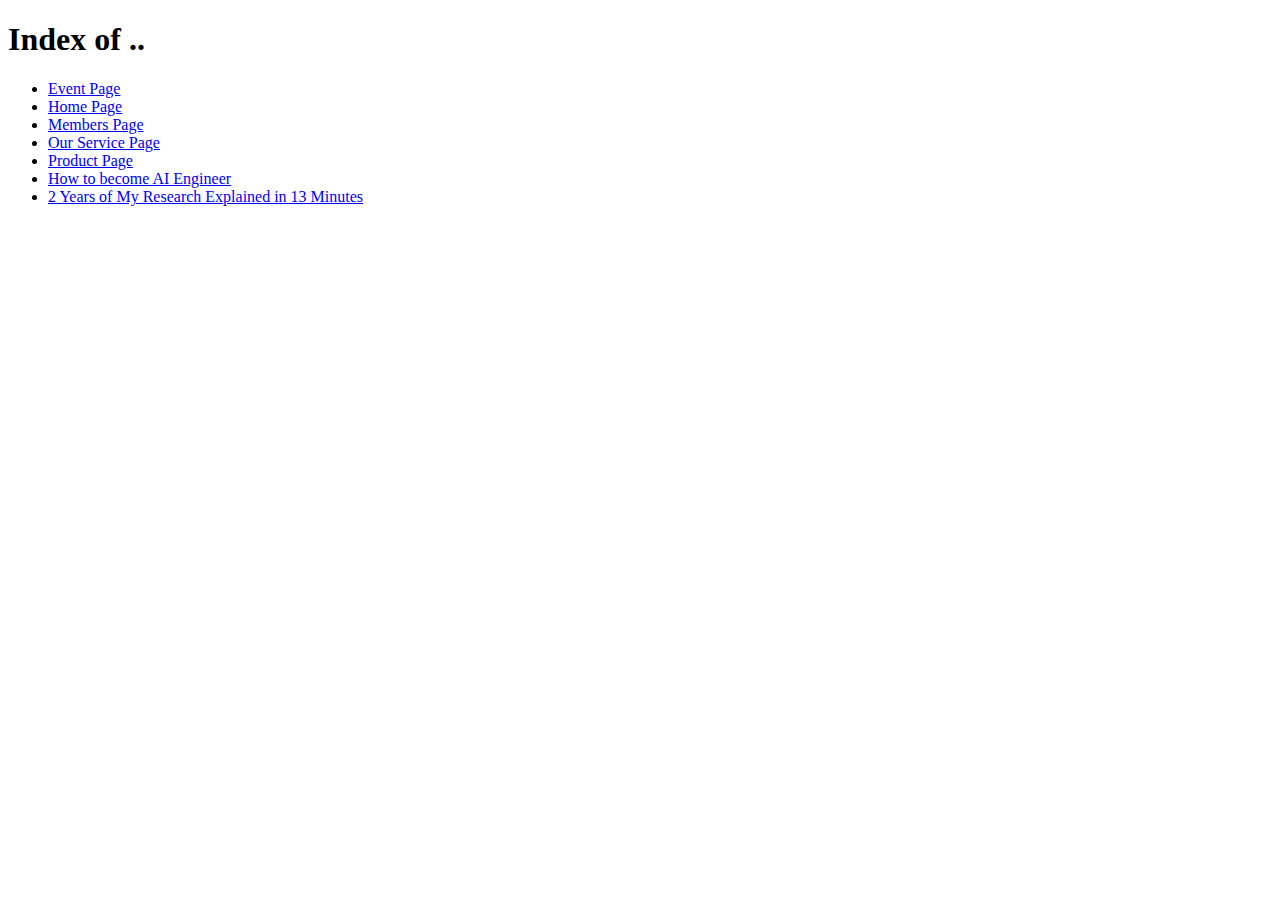
<file: index.html>
<!DOCTYPE html>
<html lang="en">
<head>
    <meta charset="UTF-8">
    <meta name="viewport" content="width=device-width, initial-scale=1.0">
    <title>Index of</title>
    <link rel="icon" type="image/x-icon" href="./static/images/hello_everynyan.jpg">
    <!-- <style>
        body {
            font-family: Arial, sans-serif;
            margin: 0;
            padding: 20px;
            background-color: #f0f0f0;
        }
        .container {
            max-width: 800px;
            margin: 0 auto;
            background-color: #fff;
            padding: 20px;
            box-shadow: 0 0 10px rgba(0, 0, 0, 0.1);
        }
        h1 {
            text-align: center;
            color: #333;
        }
        ul {
            list-style: none;
            padding: 0;
        }
        li {
            margin: 10px 0;
        }
        a {
            text-decoration: none;
            color: #007BFF;
        }
        a:hover {
            text-decoration: underline;
        }
    </style> -->
</head>
<body>
    <div class="container">
        <h1>Index of ..</h1>
        <ul>
            <li><a href="./templates/event.html">Event Page</a></li>
            <li><a href="./templates/index.html">Home Page</a></li>
            <li><a href="./templates/members.html">Members Page</a></li>
            <li><a href="./templates/ourService.html">Our Service Page</a></li>
            <li><a href="./templates/product.html">Product Page</a></li>
            <li><a href="https://data-flair.training/blogs/how-to-become-ai-engineer/">How to become AI Engineer</a></li>
            <li><a href="https://www.youtube.com/watch?v=s8RqGlU5HEs">2 Years of My Research Explained in 13 Minutes</a></li>
        </ul>
    </div>
</body>
</html>
</file>
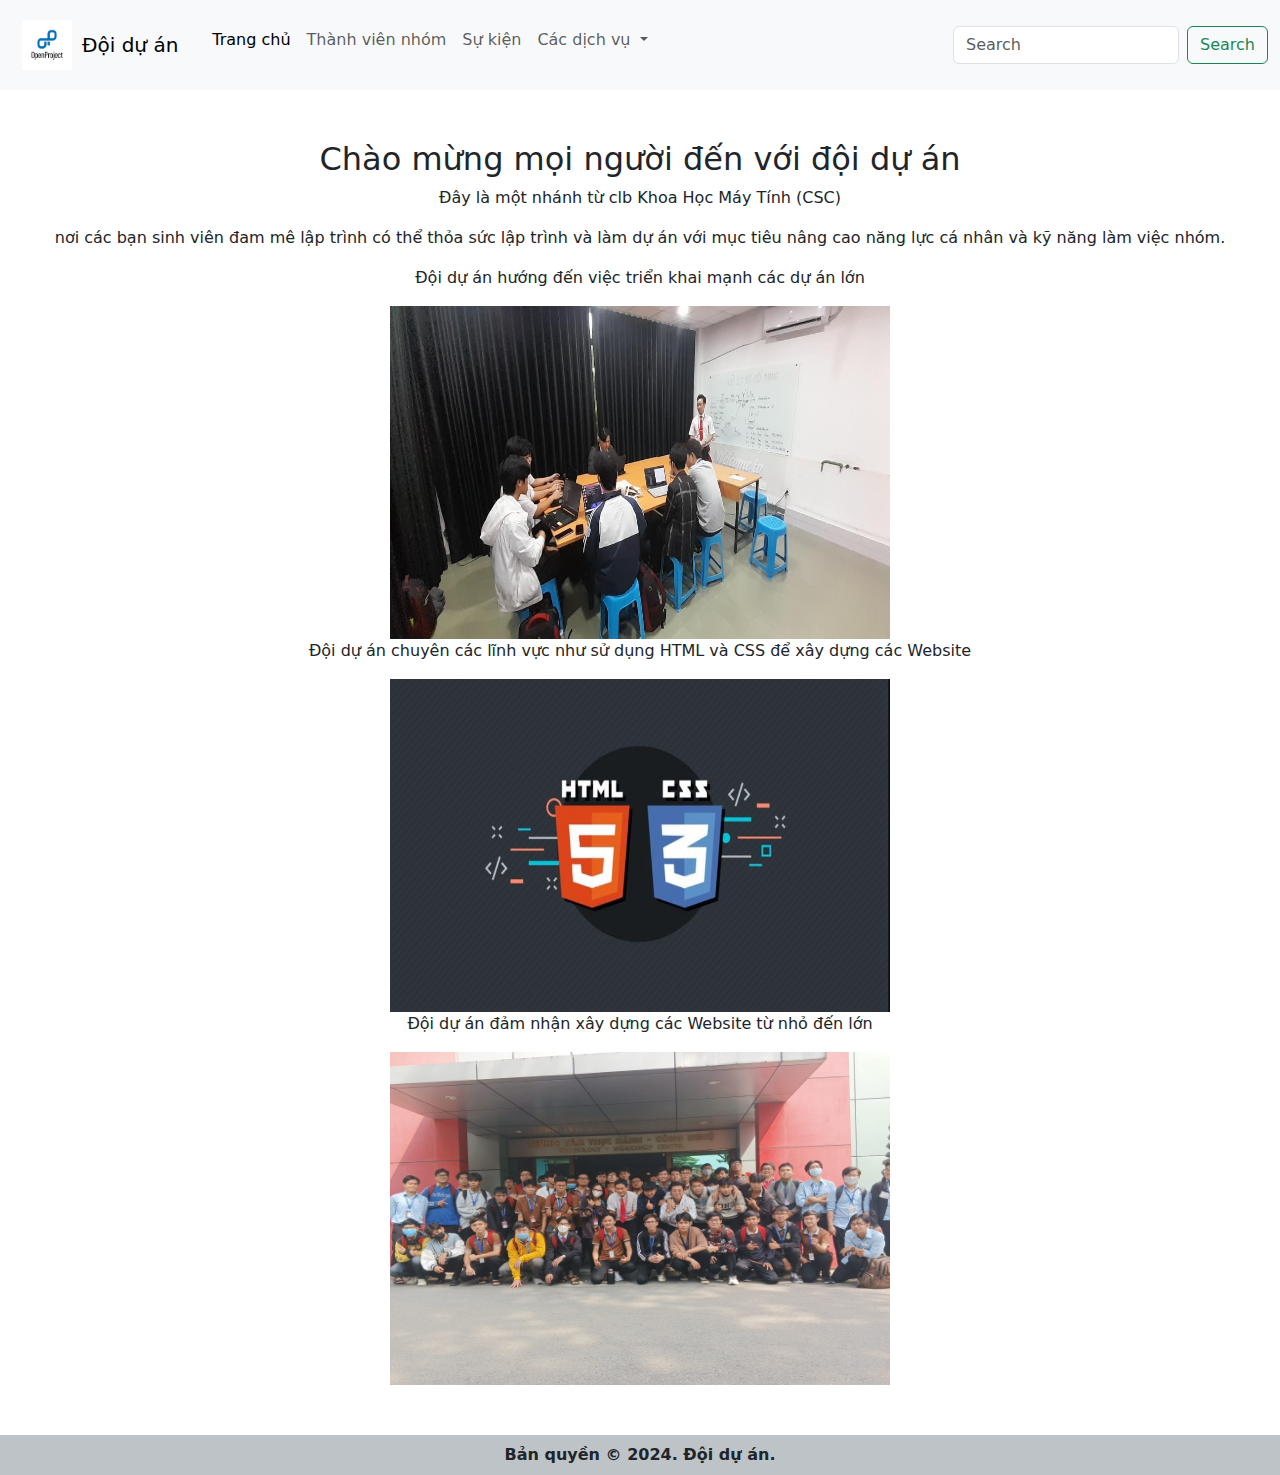
<file: templates/index.html>
<!DOCTYPE html>
<html lang="en">

<head>
    <meta charset="UTF-8">
    <meta name="viewport" content="width=device-width, initial-scale=1.0">
    <link href="https://cdn.jsdelivr.net/npm/bootstrap@5.3.3/dist/css/bootstrap.min.css" rel="stylesheet"
        integrity="sha384-QWTKZyjpPEjISv5WaRU9OFeRpok6YctnYmDr5pNlyT2bRjXh0JMhjY6hW+ALEwIH" crossorigin="anonymous">
    <script src="https://cdn.jsdelivr.net/npm/bootstrap@5.3.3/dist/js/bootstrap.bundle.min.js"
        integrity="sha384-YvpcrYf0tY3lHB60NNkmXc5s9fDVZLESaAA55NDzOxhy9GkcIdslK1eN7N6jIeHz"
        crossorigin="anonymous"></script>
    
    <link rel="stylesheet" href="../static/styles/header.css"/>
    <link rel="stylesheet" href="../static/styles/footer.css"/>
    <link rel="stylesheet" href="../static/styles/index.css"/>
    <title>Đội dự án</title>
</head>

<body>
    <script src="../header.js"></script>

    <div class="content" >
        <h2>Chào mừng mọi người đến với đội dự án</h2>
        <p>Đây là một nhánh từ clb Khoa Học Máy Tính (CSC)</p>
        <p>nơi các bạn sinh viên đam mê lập trình có thể thỏa sức lập trình và làm dự án với mục tiêu nâng cao năng lực cá nhân và kỹ năng làm việc nhóm.</p>
            
        <p>Đội dự án hướng đến việc triển khai mạnh các dự án lớn</p>
                
            
        <img src="../static/images/Dự án.png/434719890_122159215634073648_1756747952112951372_n.jpg" alt="html-va-css" width="500" height="333">

            
        <p>Đội dự án chuyên các lĩnh vực như sử dụng HTML và CSS để xây dựng các Website</p>
                
            
        <img src="../static/images/Dự án.png/html-va-css.jpg" alt="Trulli" width="500" height="333">

            
        <p>Đội dự án đảm nhận xây dựng các Website từ nhỏ đến lớn</p>

        
        <img src="../static/images/Dự án.png/405551324_122127934322073648_4986533078807121125_n.jpg" alt="Trulli" width="500" height="333">
    </div>

    <script src="../footer.js"></script>
</body>

</html>
</file>
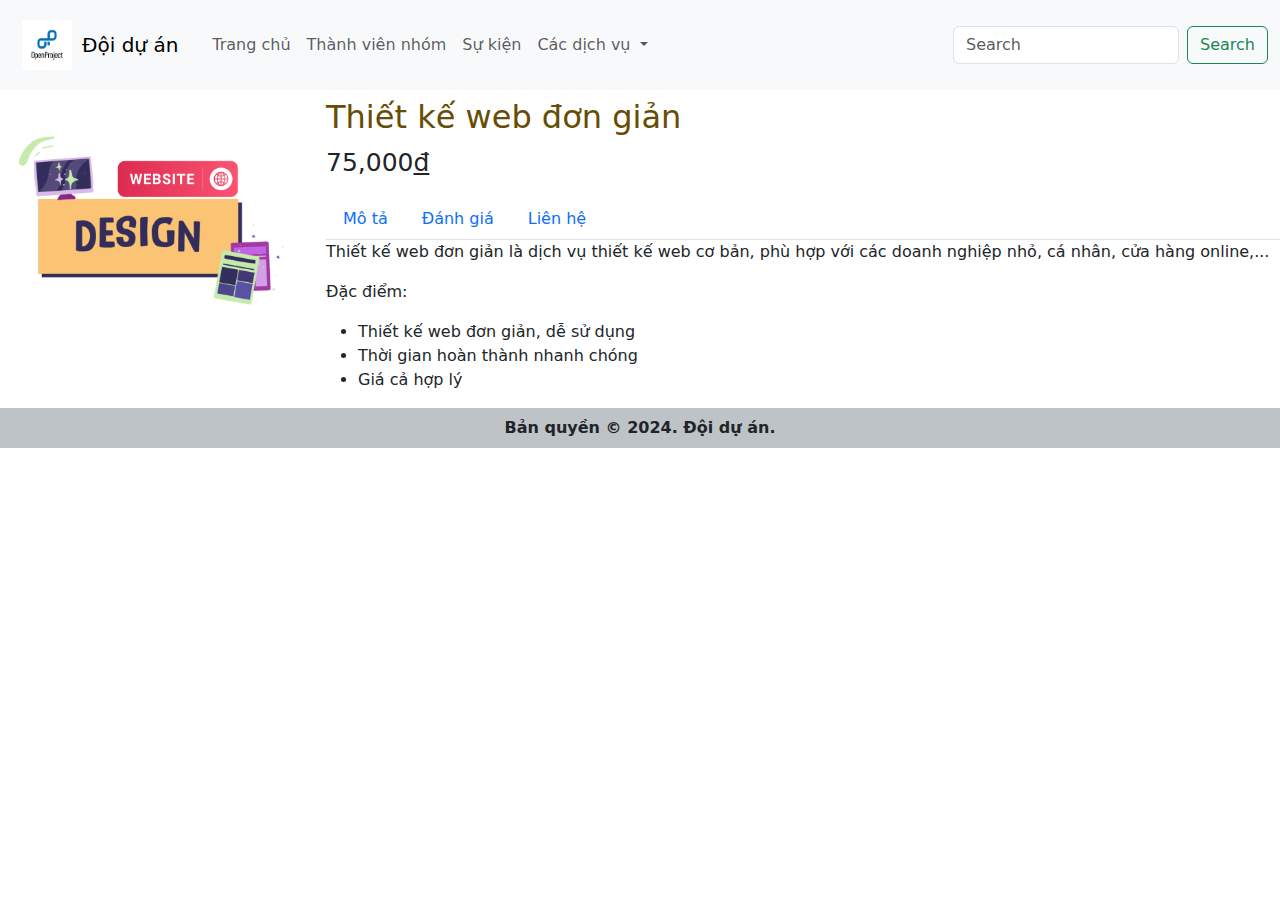
<file: templates/crweb.html>
<!DOCTYPE html>
<html lang="en">

<head>
    <meta name="viewport" content="width=device-width, initial-scale=1">
    <meta charset="utf-8">
    <title>Thiết kế web đơn giản</title>
    <!-- link css -->
    <link rel="stylesheet" type="text/css" href="../static/styles/ourService.css">
    <!-- Bootstrap CSS link getboottrap.com -->
    <link href="https://cdn.jsdelivr.net/npm/bootstrap@5.3.3/dist/css/bootstrap.min.css" rel="stylesheet"
        integrity="sha384-QWTKZyjpPEjISv5WaRU9OFeRpok6YctnYmDr5pNlyT2bRjXh0JMhjY6hW+ALEwIH" crossorigin="anonymous">

    <link rel="stylesheet" href="../static/styles/header.css">
    <link rel="stylesheet" href="../static/styles/footer.css"/>
</head>

<body>
    <script src="../header.js"></script>
    <div class="row mt-2">
        <!-- thanh bên trái -->
        <div class="col-lg-3">
            <img src="../static/images/crweb.png" alt="crweb" width="300px">
        </div>
        <!-- thanh bên phải -->
        <div class="col-lg-9">
            <h2 class="text-warning-emphasis">Thiết kế web đơn giản</h2>
            <p class="rgb-text" style="font-size: 25px;">75,000<u>đ</u></p><!--text-danger: màu đỏ-->
            <!-- thanh tab -->
            <div>
                <ul class="menu nav nav-tabs" id="myTab" role="tablist">
                    <!-- thanh tab 1 -->
                    <li class="nav-item" role="presentation">
                        <button class="nav-link active" id="home-tab" data-bs-toggle="tab"
                            data-bs-target="#home-tab-pane" type="button" role="tab" aria-controls="home-tab-pane"
                            aria-selected="true">Mô tả</button>
                    </li>
                    <!-- thanh tab 2 -->
                    <li class="nav-item" role="presentation">
                        <button class="nav-link" id="profile-tab" data-bs-toggle="tab"
                            data-bs-target="#profile-tab-pane" type="button" role="tab" aria-controls="profile-tab-pane"
                            aria-selected="false">Đánh giá</button>
                    </li>
                    <!-- thanh tab 3 -->
                    <li class="nav-item" role="presentation">
                        <button class="nav-link" id="contact-tab" data-bs-toggle="tab"
                            data-bs-target="#contact-tab-pane" type="button" role="tab" aria-controls="contact-tab-pane"
                            aria-selected="false">Liên hệ</button>
                    </li>
                </ul>
                <!-- nội dung tab 1 -->
                <div class="tab-content" id="myTabContent">
                    <div class="tab-pane fade show active" id="home-tab-pane" role="tabpanel" aria-labelledby="home-tab"
                        tabindex="0">
                        <p>Thiết kế web đơn giản là dịch vụ thiết kế web cơ bản, phù hợp với các doanh nghiệp nhỏ, cá
                            nhân, cửa hàng online,...</p>
                        <p>Đặc điểm:</p>
                        <ul>
                            <li>Thiết kế web đơn giản, dễ sử dụng</li>
                            <li>Thời gian hoàn thành nhanh chóng</li>
                            <li>Giá cả hợp lý</li>
                        </ul>
                    </div>
                    <!-- nội dung tab 2 -->
                    <div class="tab-pane fade" id="profile-tab-pane" role="tabpanel" aria-labelledby="profile-tab"
                        tabindex="0">
                        <p>Đánh giá của khách hàng:</p>
                        <ul>
                            <li>Chất lượng dịch vụ tốt</li>
                            <li>Thời gian hoàn thành nhanh chóng</li>
                            <li>Giá cả hợp lý</li>
                        </ul>
                    </div>
                    <!-- nội dung tab 3 -->
                    <div class="tab-pane fade" id="contact-tab-pane" role="tabpanel" aria-labelledby="contact-tab"
                        tabindex="0">
                        đây là nội dung liên hệ
                    </div>
                </div>
            </div>
        </div>
    </div>
    <script src="../footer.js"></script>
    <!-- Bootstrap JS link getbootstrap.com -->
    <script src="https://cdn.jsdelivr.net/npm/bootstrap@5.3.3/dist/js/bootstrap.bundle.min.js"
        integrity="sha384-YvpcrYf0tY3lHB60NNkmXc5s9fDVZLESaAA55NDzOxhy9GkcIdslK1eN7N6jIeHz"
        crossorigin="anonymous"></script>
</body>

</html>
</file>
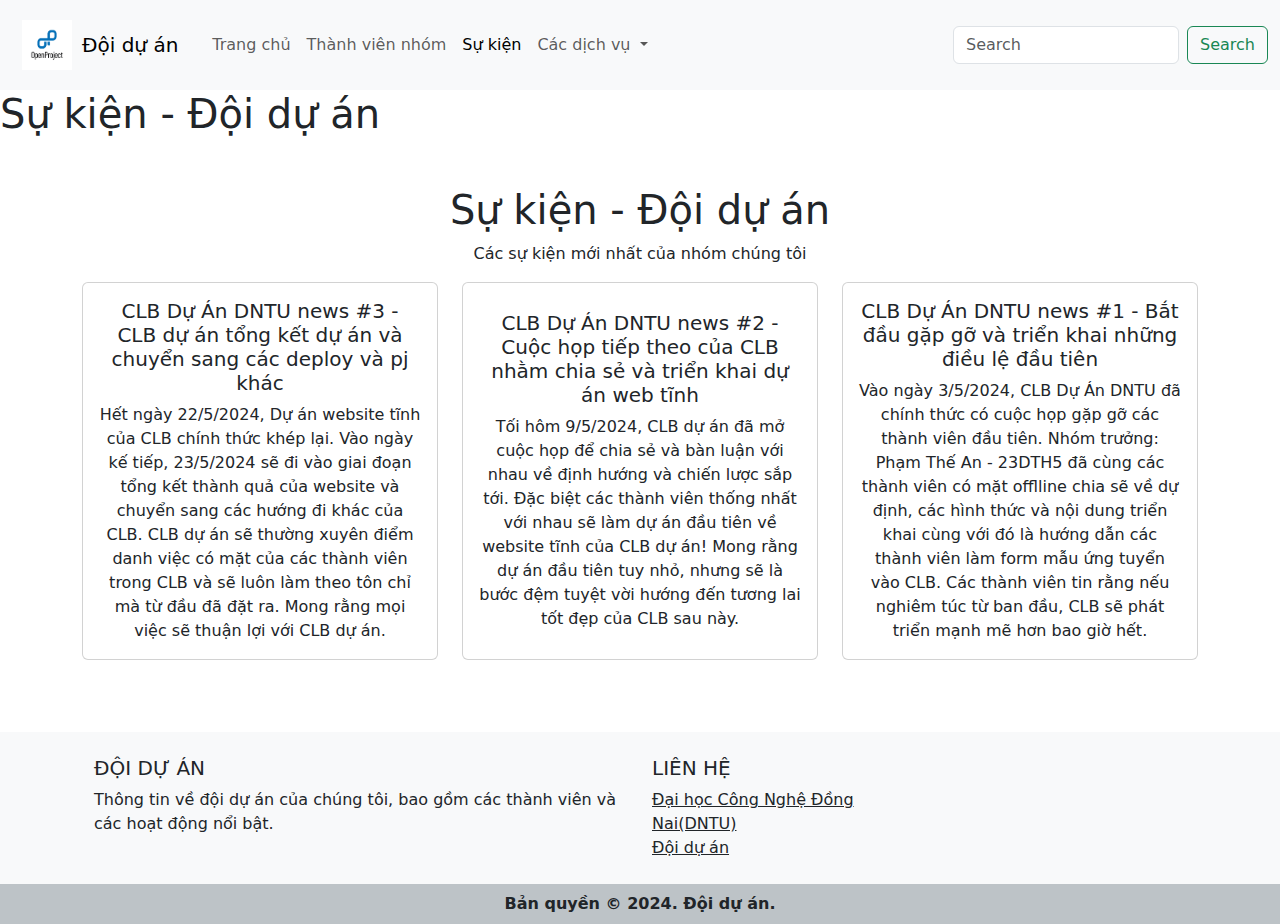
<file: templates/event.html>
<!DOCTYPE html>
<html lang="en">

<head>
    <meta charset="UTF-8">
    <meta name="viewport" content="width=device-width, initial-scale=1.0">
    
    <link href="https://cdn.jsdelivr.net/npm/bootstrap@5.3.3/dist/css/bootstrap.min.css" rel="stylesheet">
    <script src="https://cdn.jsdelivr.net/npm/bootstrap@5.3.3/dist/js/bootstrap.bundle.min.js"
        integrity="sha384-YvpcrYf0tY3lHB60NNkmXc5s9fDVZLESaAA55NDzOxhy9GkcIdslK1eN7N6jIeHz"
        crossorigin="anonymous"></script>

    <link rel="stylesheet" href="../static/styles/header.css">
    <link rel="stylesheet" href="../static/styles/footer.css"/>

    <title>Sự kiện - Đội dự án</title>
    
</head>

<body>

    <script src="../header.js"></script>

    <div>
        <h1>Sự kiện - Đội dự án</h1>
        

    <!-- Main Content -->
    <div class="container my-5">
        <h1 class="text-center">Sự kiện - Đội dự án</h1>
        <p class="text-center">Các sự kiện mới nhất của nhóm chúng tôi</p>
        
        <!-- Event Section -->
        <section id="events">
            <div class="row">
                <div class="col-md-4 mb-4">
                    <div class="card h-100 text-center">
                        <div class="card-body d-flex flex-column justify-content-center">
                            <h5 class="card-title">CLB Dự Án DNTU news #3 - CLB dự án tổng kết dự án và chuyển sang các deploy và pj khác</h5>
                            <p class="card-text">Hết ngày 22/5/2024, Dự án website tĩnh của CLB chính thức khép lại. Vào ngày kế tiếp, 23/5/2024 sẽ đi vào giai đoạn tổng kết thành quả của website và chuyển sang các hướng đi khác của CLB. CLB dự án sẽ thường xuyên điểm danh việc có mặt của các thành viên trong CLB và sẽ luôn làm theo tôn chỉ mà từ đầu đã đặt ra. Mong rằng mọi việc sẽ thuận lợi với CLB dự án.</p>
                        </div>
                    </div>
                </div>
                <div class="col-md-4 mb-4">
                    <div class="card h-100 text-center">
                        <div class="card-body d-flex flex-column justify-content-center">
                            <h5 class="card-title">CLB Dự Án DNTU news #2 - Cuộc họp tiếp theo của CLB nhằm chia sẻ và triển khai dự án web tĩnh</h5>
                            <p class="card-text">Tối hôm 9/5/2024, CLB dự án đã mở cuộc họp để chia sẻ và bàn luận với nhau về định hướng và chiến lược sắp tới. Đặc biệt các thành viên thống nhất với nhau sẽ làm dự án đầu tiên về website tĩnh của CLB dự án! Mong rằng dự án đầu tiên tuy nhỏ, nhưng sẽ là bước đệm tuyệt vời hướng đến tương lai tốt đẹp của CLB sau này.</p>
                        </div>
                    </div>
                </div>
                <div class="col-md-4 mb-4">
                    <div class="card h-100 text-center">
                        <div class="card-body d-flex flex-column justify-content-center">
                            <h5 class="card-title">CLB Dự Án DNTU news #1 - Bắt đầu gặp gỡ và triển khai những điều lệ đầu tiên </h5>
                            <p class="card-text">Vào ngày 3/5/2024, CLB Dự Án DNTU đã chính thức có cuộc họp gặp gỡ các thành viên đầu tiên.
Nhóm trưởng: Phạm Thế An - 23DTH5 đã cùng các thành viên có mặt offlline chia sẽ về dự định, các hình thức và nội dung triển khai cùng với đó là hướng dẫn các thành viên làm form mẫu ứng tuyển vào CLB. Các thành viên tin rằng nếu nghiêm túc từ ban đầu, CLB sẽ phát triển mạnh mẽ hơn bao giờ hết.</p>
                        </div>
                    </div>
                </div>
            </div>
        </section>

    </div>

    <!-- Footer -->
    <footer class="bg-light text-center text-lg-start">
        <div class="container p-4">
            <div class="row">
                <div class="col-lg-6 col-md-12 mb-4 mb-md-0">
                    <h5 class="text-uppercase">Đội dự án</h5>
                    <p>
                        Thông tin về đội dự án của chúng tôi, bao gồm các thành viên và các hoạt động nổi bật.
                    </p>
                </div>

                <div class="col-lg-3 col-md-6 mb-4 mb-md-0">
                    <h5 class="text-uppercase">Liên hệ</h5>
                    <ul class="list-unstyled mb-0">
                        <li>
                            <a href="https://dntu.edu.vn/" class="text-dark">Đại học Công Nghệ Đồng Nai(DNTU)</a>
                        </li>
 			<li>
                            <a href="#!" class="text-dark">Đội dự án</a>
                        </li>
                    </ul>
                </div>
            </div>
        </div>

                </div>
    </footer>

    <script src="../header.js"></script>
    <script src="../footer.js"></script>
</body>

</html>
  
</body>

</html>
</file>
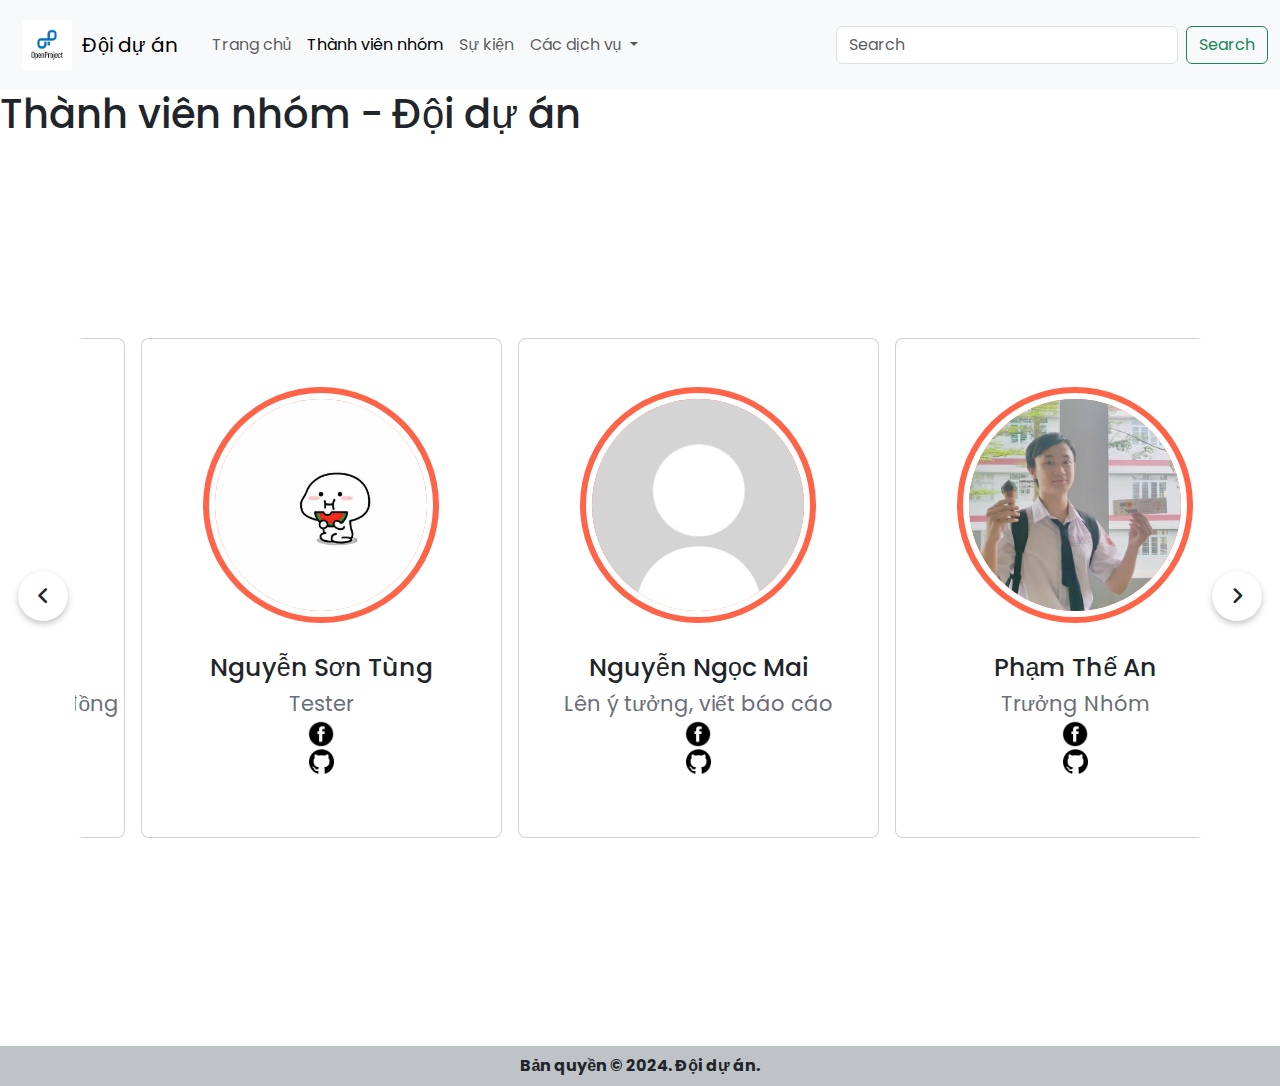
<file: templates/members.html>
<!DOCTYPE html>
<html lang="en">

<head>
    <meta charset="UTF-8">
    <meta name="viewport" content="width=device-width, initial-scale=1.0">
    
    <link href="https://cdn.jsdelivr.net/npm/bootstrap@5.3.3/dist/css/bootstrap.min.css" rel="stylesheet">
    <script src="https://cdn.jsdelivr.net/npm/bootstrap@5.3.3/dist/js/bootstrap.bundle.min.js"
        integrity="sha384-YvpcrYf0tY3lHB60NNkmXc5s9fDVZLESaAA55NDzOxhy9GkcIdslK1eN7N6jIeHz"
        crossorigin="anonymous"></script>

    <link rel="stylesheet" href="../static/styles/header.css">
    <link rel="stylesheet" href="../static/styles/footer.css"/>
    <link rel="stylesheet" href="https://cdnjs.cloudflare.com/ajax/libs/font-awesome/6.3.0/css/all.min.css">
    <link rel="stylesheet" href="../static/styles/members.css">
    <script src="../members.js" defer></script>

    <title>Thành viên nhóm - Đội dự án</title>
    
</head>

<body>
    <script src="../header.js"></script>

    <h1>Thành viên nhóm - Đội dự án</h1>

    <!-- Bổ sung các nội dung khác của trang thành viên nhóm -->
    <div class="wrapper">
        <i id="left" class="fa-solid fa-angle-left"></i>
        <ul class="carousel">
            <li class="card">
                <div class="img"><img src="../static/images/members/1.jpg" alt="img" draggable="false"></div>
                <h2>Phạm Thế An</h2>
                <span>Trưởng Nhóm</span>
                <div class="logo1"><a href="https://www.facebook.com/profile.php?id=100080067794677" target="_blank"><img src="../static/images/members/lg1.png" alt="img"></a></div>
                <div class="logo2"><a href="https://github.com/ptyants" target="_blank"><img src="../static/images/members/lg2.png" alt="img"></a></div>
            </li>
            <li class="card">
                <div class="img"><img src="../static/images/members/2.jpg" alt="img" draggable="false"></div>
                <h2>Đinh Như Khải</h2>
                <span>BackEnd</span>
                <div class="logo1"><a href="https://www.facebook.com/khai.dinh.35110/" target="_blank"><img src="../static/images/members/lg1.png" alt="img"></a></div>
                <div class="logo2"><a href="https://github.com/khaicoderproject" target="_blank"><img src="../static/images/members/lg2.png" alt="img"></a></div>
            </li>
            <li class="card">
                <div class="img"><img src="../static/images/members/3.jpg" alt="img" draggable="false"></div>
                <h2>Lê Tiến Dũng</h2>
                <span>FrontEnd, BackEnd</span>
                <div class="logo1"><a href="https://www.facebook.com/" target="_blank"><img src="../static/images/members/lg1.png" alt="img"></a></div>
                <div class="logo2"><a href="https://github.com/Yuryii" target="_blank"><img src="../static/images/members/lg2.png" alt="img"></a></div>
            </li>
            <li class="card">
                <div class="img"><img src="../static/images/members/4.jpg" alt="img" draggable="false"></div>
                <h2>Trần Thanh Tuấn</h2>
                <span>BackEnd</span>
                <div class="logo1"><a href="https://www.facebook.com/profile.php?id=100068968882638" target="_blank"><img src="../static/images/members/lg1.png" alt="img"></a></div>
                <div class="logo2"><a href="https://github.com/Tanu0811" target="_blank"><img src="../static/images/members/lg2.png" alt="img"></a></div>
            </li>
            <li class="card">
                <div class="img"><img src="../static/images/members/5.jpg" alt="img" draggable="false"></div>
                <h2>Hoàng Minh Tuấn Anh</h2>
                <span>Lên ý tưởng, viết báo cáo</span>
                <div class="logo1"><a href="https://www.facebook.com/profile.php?id=100049782608679" target="_blank"><img src="../static/images/members/lg1.png" alt="img"></a></div>
                <div class="logo2"><a href="https://github.com/Tuananh165-art" target="_blank"><img src="../static/images/members/lg2.png" alt="img"></a></div>
            </li>
            <li class="card">
                <div class="img"><img src="../static/images/members/6.1.jpg" alt="img" draggable="false"></div>
                <h2>Hoàng Quốc Kỳ</h2>
                <span>IOT, Hardware engineer </span>
                <div class="logo1"><a href="https://www.facebook.com/quocky.hoang.750" target="_blank"><img src="../static/images/members/lg1.png" alt="img"></a></div>
                <div class="logo2"><a href="https://github.com/QuoocsDva" target="_blank"><img src="../static/images/members/lg2.png" alt="img"></a></div>
            </li>
            <li class="card">
                <div class="img"><img src="../static/images/members/7.jpg" alt="img" draggable="false"></div>
                <h2>Quách Khoa Đức</h2>
                <span>Đối ngoại & phát triển cộng đồng</span>
                <div class="logo1"><a href="https://www.facebook.com/danielwith272?mibextid=ZbWKwL/" target="_blank"><img src="../static/images/members/lg1.png" alt="img"></a></div>
                <div class="logo2"><a href="https://github.com/lovemvaf" target="_blank"><img src="../static/images/members/lg2.png" alt="img"></a></div>
            </li>
            <li class="card">
                <div class="img"><img src="../static/images/members/8.jpg" alt="img" draggable="false"></div>
                <h2>Nguyễn Sơn Tùng</h2>
                <span>Tester</span>
                <div class="logo1"><a href="https://www.facebook.com/profile.php?id=100034673048256" target="_blank"><img src="../static/images/members/lg1.png" alt="img"></a></div>
                <div class="logo2"><a href="https://github.com/sontung004" target="_blank"><img src="../static/images/members/lg2.png" alt="img"></a></div>
            </li>
            <li class="card">
                <div class="img"><img src="../static/images/members/9.png" alt="img" draggable="false"></div>
                <h2>Nguyễn Ngọc Mai</h2>
                <span>Lên ý tưởng, viết báo cáo</span>
                <div class="logo1"><a href="https://www.facebook.com/nngmaicuti" target="_blank"><img src="../static/images/members/lg1.png" alt="img"></a></div>
                <div class="logo2"><a href="https://github.com/nmaicuti" target="_blank"><img src="../static/images/members/lg2.png" alt="img"></a></div>
            </li>
        </ul>
        <i id="right" class="fa-solid fa-angle-right"></i>
    </div>

    <script src="../footer.js"></script>
    
</body>

</html>
</file>
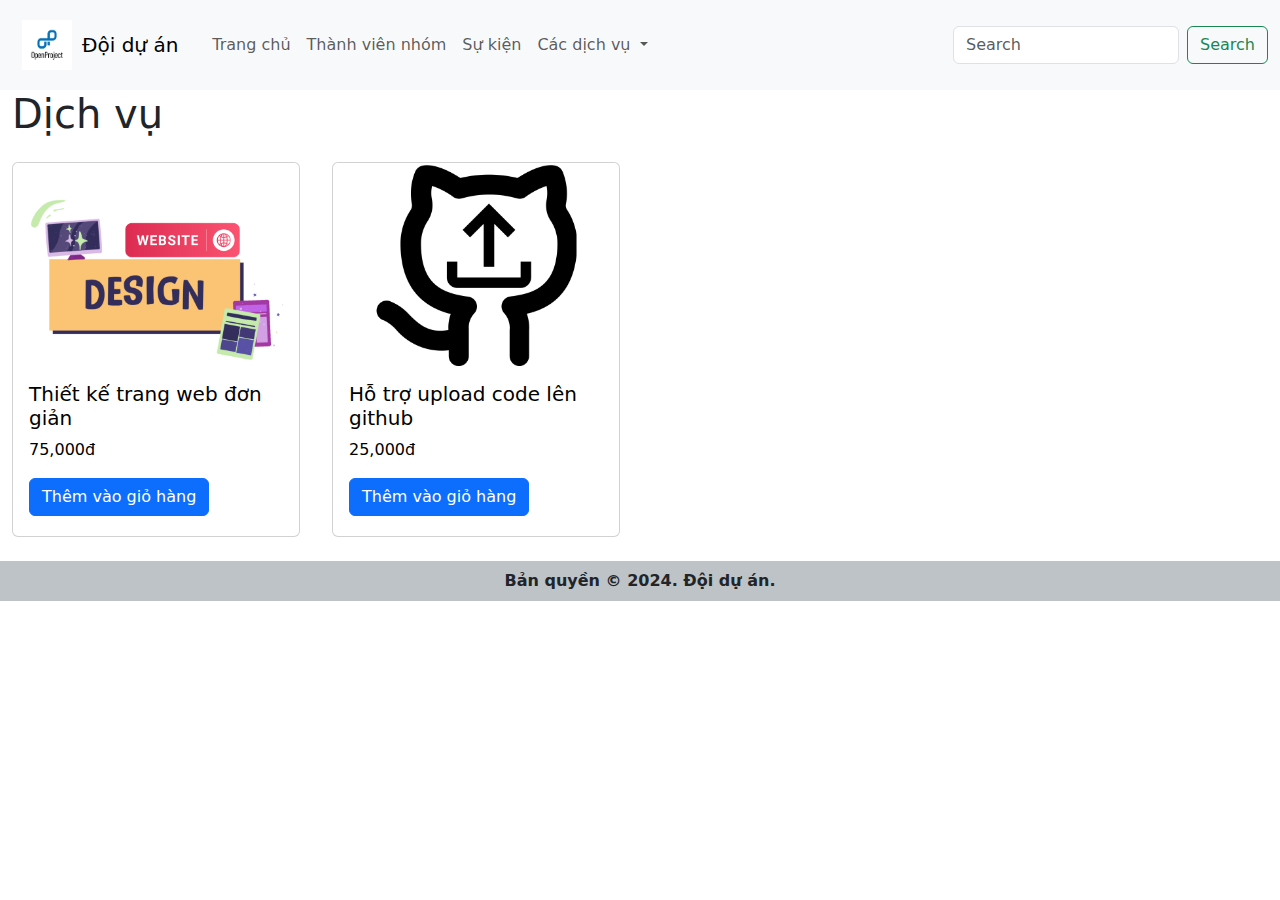
<file: templates/ourService.html>
<!DOCTYPE html>
<html lang="en">

<head>
    <meta name="viewport" content="width=device-width, initial-scale=1.0">
    <meta charset="utf-8">
    <title>Dịch vụ - đội dự án</title>
    <!-- link css -->
    <link rel="stylesheet" type="text/css" href="../static/styles/ourService.css">
    <!--link js-->
    <script src="ourService.js"></script>
    <!-- Bootstrap CSS link getboottrap.com -->
    <link href="https://cdn.jsdelivr.net/npm/bootstrap@5.3.3/dist/css/bootstrap.min.css" rel="stylesheet"
        integrity="sha384-QWTKZyjpPEjISv5WaRU9OFeRpok6YctnYmDr5pNlyT2bRjXh0JMhjY6hW+ALEwIH" crossorigin="anonymous">
    <link rel="stylesheet" href="../static/styles/header.css">
    <link rel="stylesheet" href="../static/styles/footer.css"/>
</head>

<body>
    <script src="../header.js"></script>
    <div class="container-fluid">
        <!-- Header -->
        <div class="Headerr">
            <h1 class="rgb-text">Dịch vụ</h1>
        </div>
        <div class = "top-header">
            <div id="top-banner"></div>
        </div>
        
        <div class="row mt-4">
            <!-- Sản phẩm 1 -->
            <div class="col-lg-3 col-md-6 mb-4">
                <div class="card" style="width: 18rem;">

                    <a style="text-decoration: none; color: black;" href="crweb.html">
                        <img src="../static/images/crweb.png" class="card-img-top" alt="crweb">
                        <div class="card-body" id="liveAlertPlaceholder">
                            <h5 class="menu card-title">Thiết kế trang web đơn giản</h5>
                            <p class="card-text">75,000đ</p>

                        </div>
                    </a>

                    <div class="liveAlertPlaceholder" style="margin: 0 0 20px 16px">
                        <button type="button" class="btn btn-primary" id="liveAlertBtn" onclick="myFunction()">Thêm vào giỏ hàng</button>
                    </div>
                </div>

            </div>
            <!-- Sản phẩm 2 -->
            <div class="col-lg-3 col-md-6 mb-4">

                <div class="card" style="width: 18rem;">
                    <a style="text-decoration: none; color: black;" href="upgit.html">
                    <img src="../static/images/upgit.png" class="card-img-top" alt="upgit">
                    <div class="card-body">
                        <h5 class="menu card-title">Hỗ trợ upload code lên github</h5>
                        <p class="card-text">25,000đ</p>
                    </div>
                    </a>
                    <div class="liveAlertPlaceholder" style="margin: 0 0 20px 16px">
                        <button type="button" class="btn btn-primary" id="liveAlertBtn-two" onclick="myFunction()">Thêm vào giỏ hàng</button>
                    </div>
                </div>

            </div>
        </div>
    </div>
    <!-- <div style="position: absolute; bottom: 0; width: 100%;">
        
    </div> -->
    <script src="../footer.js"></script>
    <!-- Bootstrap JS link getboottrap.com -->
    <script src="https://cdn.jsdelivr.net/npm/bootstrap@5.3.3/dist/js/bootstrap.bundle.min.js"
        integrity="sha384-YvpcrYf0tY3lHB60NNkmXc5s9fDVZLESaAA55NDzOxhy9GkcIdslK1eN7N6jIeHz"
        crossorigin="anonymous"></script>
</body>

</html>
</file>
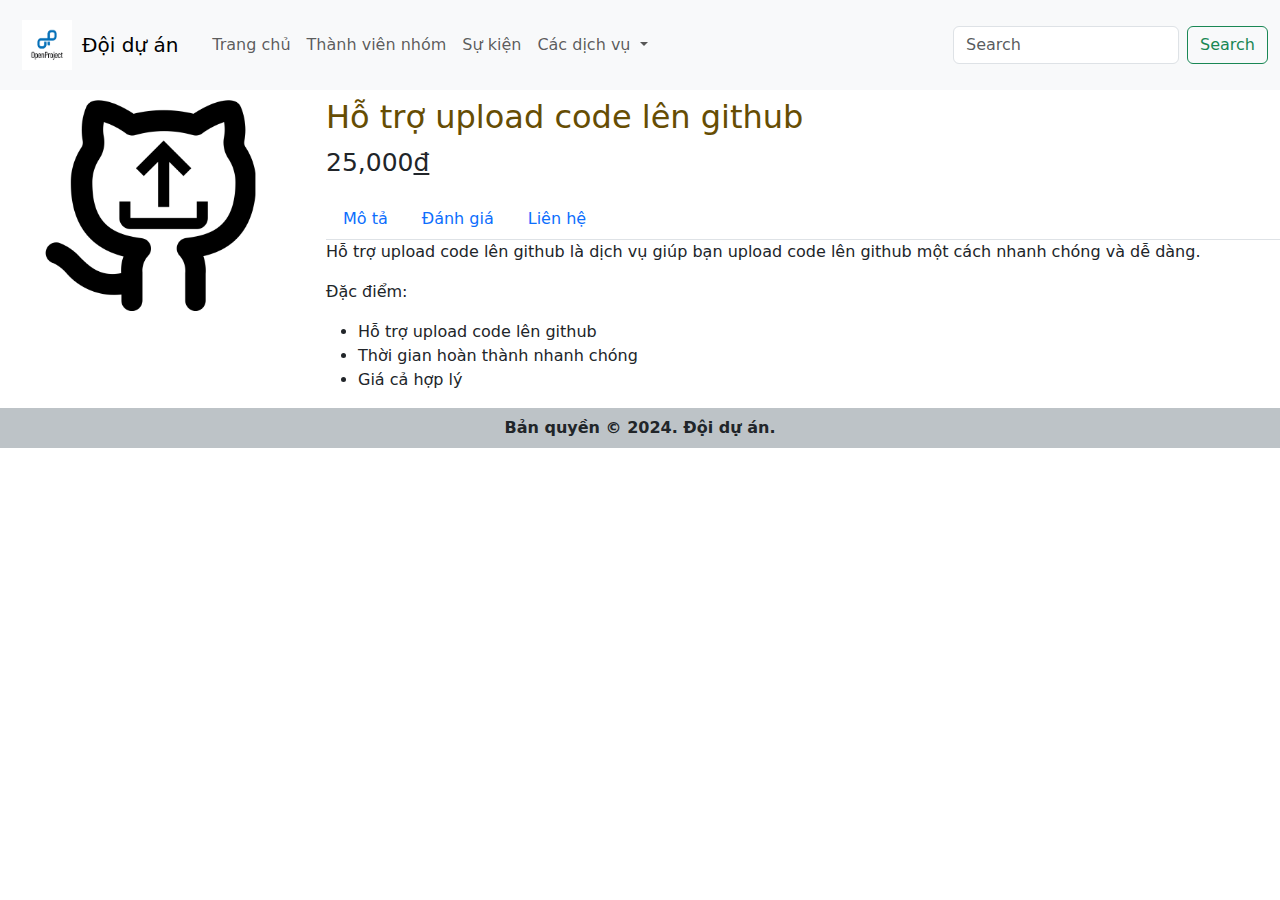
<file: templates/upgit.html>
<!DOCTYPE html>
<html lang="en">

<head>
    <meta name="viewport" content="width=device-width, initial-scale=1">
    <meta charset="utf-8">
    <title>Hỗ trợ upload lên git</title>
    <!-- link css -->
    <link rel="stylesheet" type="text/css" href="../static/styles/ourService.css">
    <!-- Bootstrap CSS link getboottrap.com -->
    <link href="https://cdn.jsdelivr.net/npm/bootstrap@5.3.3/dist/css/bootstrap.min.css" rel="stylesheet"
        integrity="sha384-QWTKZyjpPEjISv5WaRU9OFeRpok6YctnYmDr5pNlyT2bRjXh0JMhjY6hW+ALEwIH" crossorigin="anonymous">
    <link rel="stylesheet" href="../static/styles/header.css">
    <link rel="stylesheet" href="../static/styles/footer.css"/>
</head>

<body>
    <script src="../header.js"></script>
    <div class="row mt-2">
        <!-- thanh bên trái -->
        <div class="col-lg-3">
            <img src="../static/images/upgit.png" alt="upgit" width="300px">
        </div>
        <!-- thanh bên phải -->
        <div class="col-lg-9">
            <h2 class="text-warning-emphasis">Hỗ trợ upload code lên github</h2>
            <p class="rgb-text" style="font-size: 25px;">25,000<u>đ</u></p>
            <!-- thanh tab -->
            <div>
                <ul class="menu nav nav-tabs" id="myTab" role="tablist">
                    <!-- thanh tab 1 -->
                    <li class="nav-item" role="presentation">
                        <button class="nav-link active" id="home-tab" data-bs-toggle="tab"
                            data-bs-target="#home-tab-pane" type="button" role="tab" aria-controls="home-tab-pane"
                            aria-selected="true">Mô tả</button>
                    </li>
                    <!-- thanh tab 2 -->
                    <li class="nav-item" role="presentation">
                        <button class="nav-link" id="profile-tab" data-bs-toggle="tab"
                            data-bs-target="#profile-tab-pane" type="button" role="tab" aria-controls="profile-tab-pane"
                            aria-selected="false">Đánh giá</button>
                    </li>
                    <!-- thanh tab 3 -->
                    <li class="nav-item" role="presentation">
                        <button class="nav-link" id="contact-tab" data-bs-toggle="tab"
                            data-bs-target="#contact-tab-pane" type="button" role="tab" aria-controls="contact-tab-pane"
                            aria-selected="false">Liên hệ</button>
                    </li>
                </ul>
                <!-- nội dung tab 1 -->
                <div class="tab-content" id="myTabContent">
                    <div class="tab-pane fade show active" id="home-tab-pane" role="tabpanel" aria-labelledby="home-tab"
                        tabindex="0">
                        <p>Hỗ trợ upload code lên github là dịch vụ giúp bạn upload code lên github một cách nhanh chóng
                            và dễ dàng.</p>
                        <p>Đặc điểm:</p>
                        <ul>
                            <li>Hỗ trợ upload code lên github</li>
                            <li>Thời gian hoàn thành nhanh chóng</li>
                            <li>Giá cả hợp lý</li>
                    </div>
                    <!-- nội dung tab 2 -->
                    <div class="tab-pane fade" id="profile-tab-pane" role="tabpanel" aria-labelledby="profile-tab"
                        tabindex="0">
                        <p>Đánh giá của khách hàng:</p>
                        <ul>
                            <li>Chất lượng dịch vụ tốt</li>
                            <li>Thời gian hoàn thành nhanh chóng</li>
                            <li>Giá cả hợp lý</li>
                        </ul>
                    </div>
                    <!-- nội dung tab 3 -->
                    <div class="tab-pane fade" id="contact-tab-pane" role="tabpanel" aria-labelledby="contact-tab"
                        tabindex="0">
                        đây là nội dung liên hệ
                    </div>
                </div>
            </div>
        </div>    
    </div> 
    <script src="../footer.js"></script>
    <!-- Bootstrap JS link getbootstrap.com -->
    <script src="https://cdn.jsdelivr.net/npm/bootstrap@5.3.3/dist/js/bootstrap.bundle.min.js"
        integrity="sha384-YvpcrYf0tY3lHB60NNkmXc5s9fDVZLESaAA55NDzOxhy9GkcIdslK1eN7N6jIeHz"
        crossorigin="anonymous"></script>
</body>

</html>
</file>
<file: static/styles/header.css>
html {
    width: 100%;
    height: 100%;
}

.header_logo {
    display: flex;
    /* flex-direction: column; Sử dụng flex-direction là row để căn giữa theo chiều ngang */
    align-items: center; 
    justify-content: center;
    padding: 10px;
}

/* Thiết lập kích thước của logo */
#header_img {
    width: 50px; /* Điều chỉnh chiều rộng của logo */
    height: auto; /* Chiều cao tự động tính theo tỉ lệ */
    margin-right: 10px; /* Khoảng cách phía bên phải của logo */
}

/* Thiết lập kiểu dáng cho navbar */
.navbar {
    padding: 10px 0; /* Khoảng cách phía trên và dưới của navbar */
}
</file>
<file: static/styles/footer.css>
#footer {
    text-align: center;
    font-weight: 700;
    background-color: #bdc3c7;
    line-height: 40px;
}
</file>
<file: static/styles/index.css>
.content {
    display: flex; /* Use flexbox for layout */
    flex-direction: column; /* Stack children vertically */
    justify-content: center; /* Center content vertically */
    align-items: center; /* Center content horizontally */
    /* Ensure full viewport height for content */
    padding: 50px;
}

ul {
    list-style-type: decimal; /* Remove default list styles */
    padding: 0; /* Remove default padding */
    text-align: center; /* Center list items horizontally */
}

ul li {
    margin-bottom: 10px; /* Optional: Add spacing between list items */
}
</file>
<file: static/styles/ourService.css>
/* gạch chân */
.underlined {
    border-bottom: 1px solid #000; 
    padding-bottom: 5px;
    margin-bottom: 20px; 
}
/* nháy màu rgb */
.rgb-text {
    animation: colorChange 3s linear infinite;
  }
  
  @keyframes colorChange {
    0%, 100% {
      color: rgb(255, 0, 0); /* Đỏ */
    }
    25% {
      color: rgb(0, 255, 0); /* Xanh */
    }
    50% {
      color: rgb(128, 0, 128); /* Tím */
    }
    75% {
      color: rgb(255, 255, 0); /* Vàng */
    }
  }
  /* màu chữ */

/* màu chữ thay đổi khi di chuyển chuột vào chữ */
.menu>li>button:hover
{
    color: #e90b68;
}
.menu:hover
{
    color: #0b3be9;
}
/*Dòng thông báo giỏ hàng*/
.top-header
{
  position: fixed; text-align: center; width: 100%; top: 0;
}
.bot
{
  margin-top: 230px;
}
</file>
<file: static/styles/members.css>
@import url('https://fonts.googleapis.com/css2?family=Poppins:wght@400;500;600&display=swap');
* {
  margin: 0;
  padding: 0;
  box-sizing: border-box;
  font-family: "Poppins", sans-serif;
}


.wrapper {
  display: flex;
  align-items: center;
  justify-content: center;
  min-height: 100vh;
  padding: 0 35px;
  margin: auto;
  max-width: 1200px;
  width: 100%;
  position: relative;
}

.wrapper i {
  top: 50%;
  height: 50px; /* Tăng kích thước lên 60% */
  width: 50px; /* Tăng kích thước lên 60% */
  cursor: pointer;
  font-size: 1.25rem;
  position: absolute;
  text-align: center;
  line-height: 50px;
  background: #fff;
  border-radius: 50%;
  box-shadow: 0 3px 6px rgba(0,0,0,0.23);
  transform: translateY(-50%) scale(1); /* Tăng kích thước lên 60% */
  transition: transform 0.1s linear;
}

.wrapper i:active {
  transform: translateY(-50%) scale(0.85);
}

.wrapper i:first-child {
  left: -22px;
}

.wrapper i:last-child {
  right: -22px;
}

.wrapper .carousel {
  display: grid;
  grid-auto-flow: column;
  grid-auto-columns: calc((100% / 3) - 5px);
  overflow-x: auto;
  scroll-snap-type: x mandatory;
  gap: 16px;
  border-radius: 8px;
  scroll-behavior: smooth;
  scrollbar-width: none;
}

.carousel::-webkit-scrollbar {
  display: none;
}

.carousel.no-transition {
  scroll-behavior: auto;
}

.carousel.dragging {
  scroll-snap-type: none;
  scroll-behavior: auto;
}

.carousel.dragging .card {
  cursor: grab;
  user-select: none;
}

.carousel :where(.card,.img) {
  display: flex;
  align-items: center;
  justify-content: center;
}

.carousel .card {
  scroll-snap-align: start;
  height: 500px; /* Tăng kích thước lên 60% */
  list-style: none;
  background: #fff;
  border-radius: 8px;
  display: flex;
  padding-bottom: 15px;
  align-items: center;
  justify-content: center;
  flex-direction: column;
}

.carousel .card .img {
  background-color: #FF6348;
  width: 236px; /* Tăng kích thước lên 60% */
  height: 236px; /* Tăng kích thước lên 60% */
  border-radius: 50%;
}

.card .img img {
  width: 224px; /* Tăng kích thước lên 60% */
  height: 224px; /* Tăng kích thước lên 60% */
  object-fit: cover;
  border-radius: 50%;
  border: 6px solid #fff; /* Tăng kích thước lên 60% */
}

.card h2 {
  font-weight: 500px;
  font-size: 1.56rem;
  margin: 30px 0 5px;
}

.card span {
  color: #6a6d78;
  font-size: 1.31rem;
}
.card .logo1 img{
  width: 30px;
  height: 30px;
  
}
.card .logo2 img{
  width: 25px;
  height: 25px;
}
.wrapper .carousel .card .logo img {
  font-weight: 500px;
  width: 25px;
  height: 25px;
}

@media screen and (max-width: 900px) {
  .wrapper .carousel {
    grid-auto-columns: calc((100% / 2) - 9px);
  }
}

@media screen and (max-width: 600px) {
  .wrapper .carousel {
    grid-auto-columns: 100%;
  }
}
</file>
